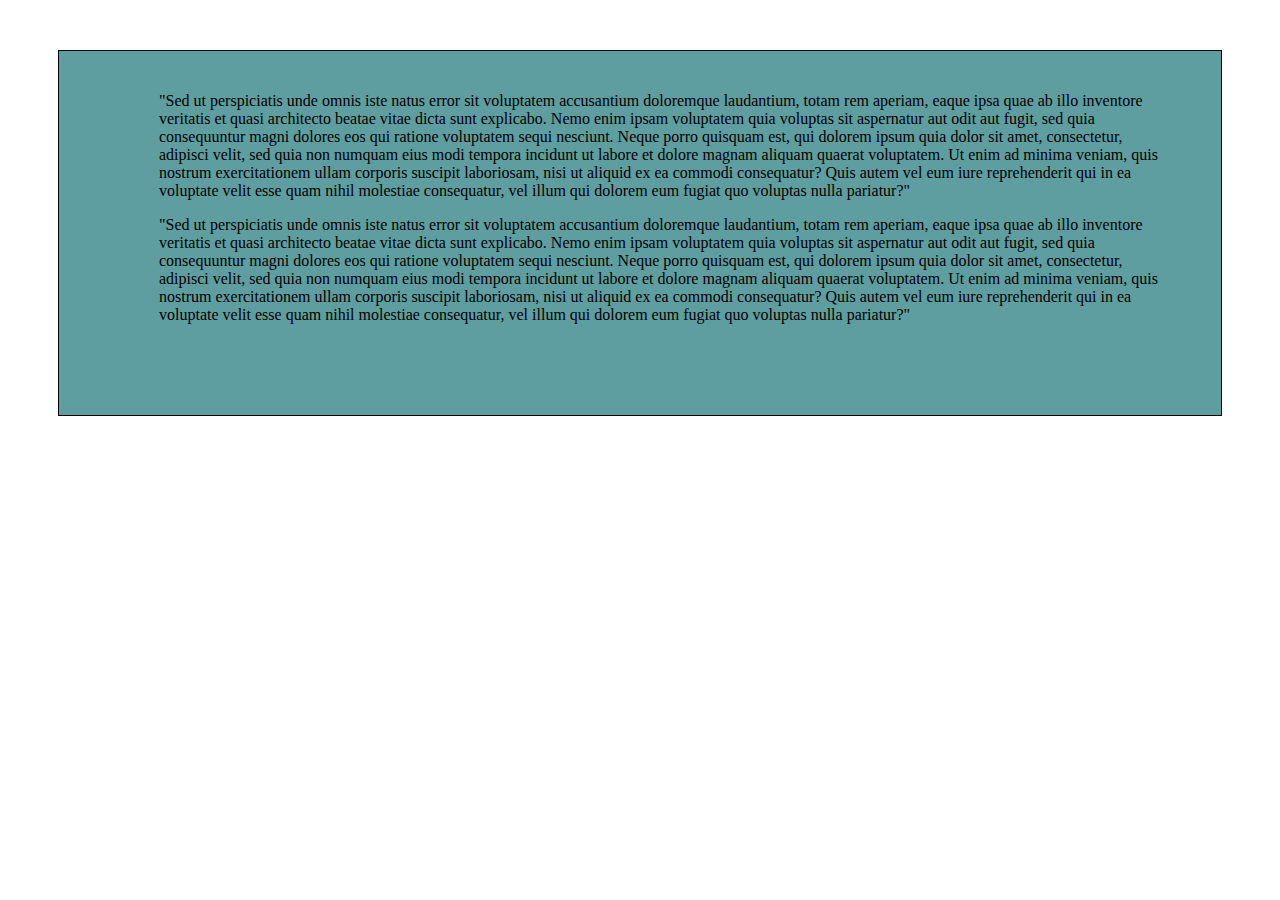
<file: CSS border/index.html>
<!DOCTYPE html>
<html lang="en">

<head>
    <meta charset="UTF-8">
    <meta name="viewport" content="width=device-width, initial-scale=1.0">
    <title>Border - padding</title>
    <link rel="stylesheet" href="./css/style.css">
</head>

<body>
    <div>
        <p>
            "Sed ut perspiciatis unde omnis iste natus error sit voluptatem accusantium doloremque laudantium, totam rem
            aperiam, eaque ipsa quae ab illo inventore veritatis et quasi architecto beatae vitae dicta sunt explicabo.
            Nemo enim ipsam voluptatem quia voluptas sit aspernatur aut odit aut fugit, sed quia consequuntur magni
            dolores eos qui ratione voluptatem sequi nesciunt. Neque porro quisquam est, qui dolorem ipsum quia dolor
            sit amet, consectetur, adipisci velit, sed quia non numquam eius modi tempora incidunt ut labore et dolore
            magnam aliquam quaerat voluptatem. Ut enim ad minima veniam, quis nostrum exercitationem ullam corporis
            suscipit laboriosam, nisi ut aliquid ex ea commodi consequatur? Quis autem vel eum iure reprehenderit qui in
            ea voluptate velit esse quam nihil molestiae consequatur, vel illum qui dolorem eum fugiat quo voluptas
            nulla pariatur?"
        </p> 
        <p>
            "Sed ut perspiciatis unde omnis iste natus error sit voluptatem accusantium doloremque laudantium, totam rem
            aperiam, eaque ipsa quae ab illo inventore veritatis et quasi architecto beatae vitae dicta sunt explicabo.
            Nemo enim ipsam voluptatem quia voluptas sit aspernatur aut odit aut fugit, sed quia consequuntur magni
            dolores eos qui ratione voluptatem sequi nesciunt. Neque porro quisquam est, qui dolorem ipsum quia dolor
            sit amet, consectetur, adipisci velit, sed quia non numquam eius modi tempora incidunt ut labore et dolore
            magnam aliquam quaerat voluptatem. Ut enim ad minima veniam, quis nostrum exercitationem ullam corporis
            suscipit laboriosam, nisi ut aliquid ex ea commodi consequatur? Quis autem vel eum iure reprehenderit qui in
            ea voluptate velit esse quam nihil molestiae consequatur, vel illum qui dolorem eum fugiat quo voluptas
            nulla pariatur?"
        </p>
    </div>

</body>

</html>
</file>
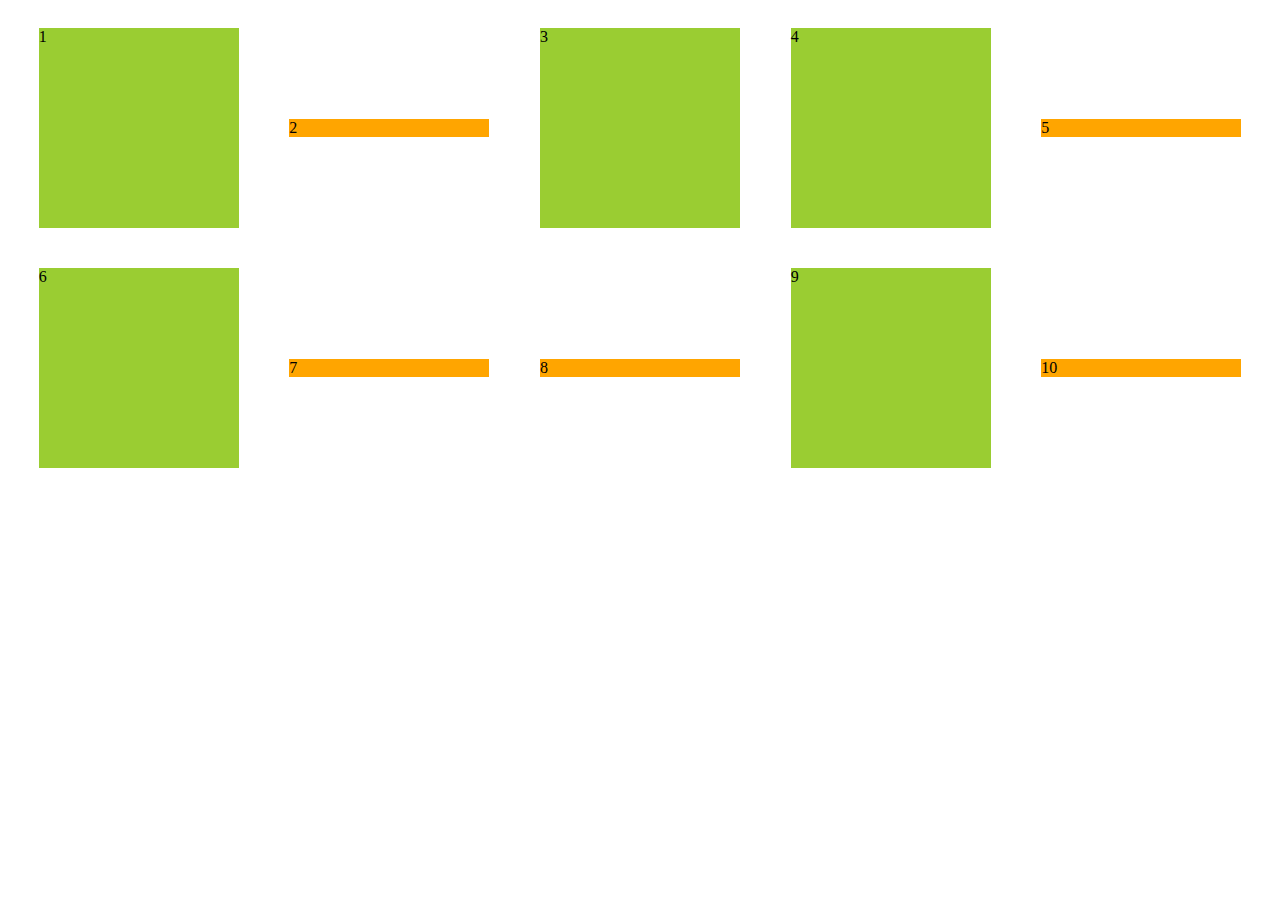
<file: CSS flexbox/index.html>
<!DOCTYPE html>
<html lang="en">
<head>
    <meta charset="UTF-8">
    <meta name="viewport" content="width=device-width, initial-scale=1.0">
    <title>Flex Direction</title>
    <link rel="stylesheet" href="./style.css">
</head>
<body>
    <div id="content">
        <div class="quadrado">1</div>
        <div class="quadrado2">2</div>
        <div class="quadrado">3</div>
        <div class="quadrado">4</div>
        <div class="quadrado2">5</div>
        <div class="quadrado">6</div>
        <div class="quadrado2">7</div>
        <div class="quadrado2">8</div>
        <div class="quadrado">9</div>
        <div class="quadrado2">10</div>

    </div>
    
</body>
</html>
</file>
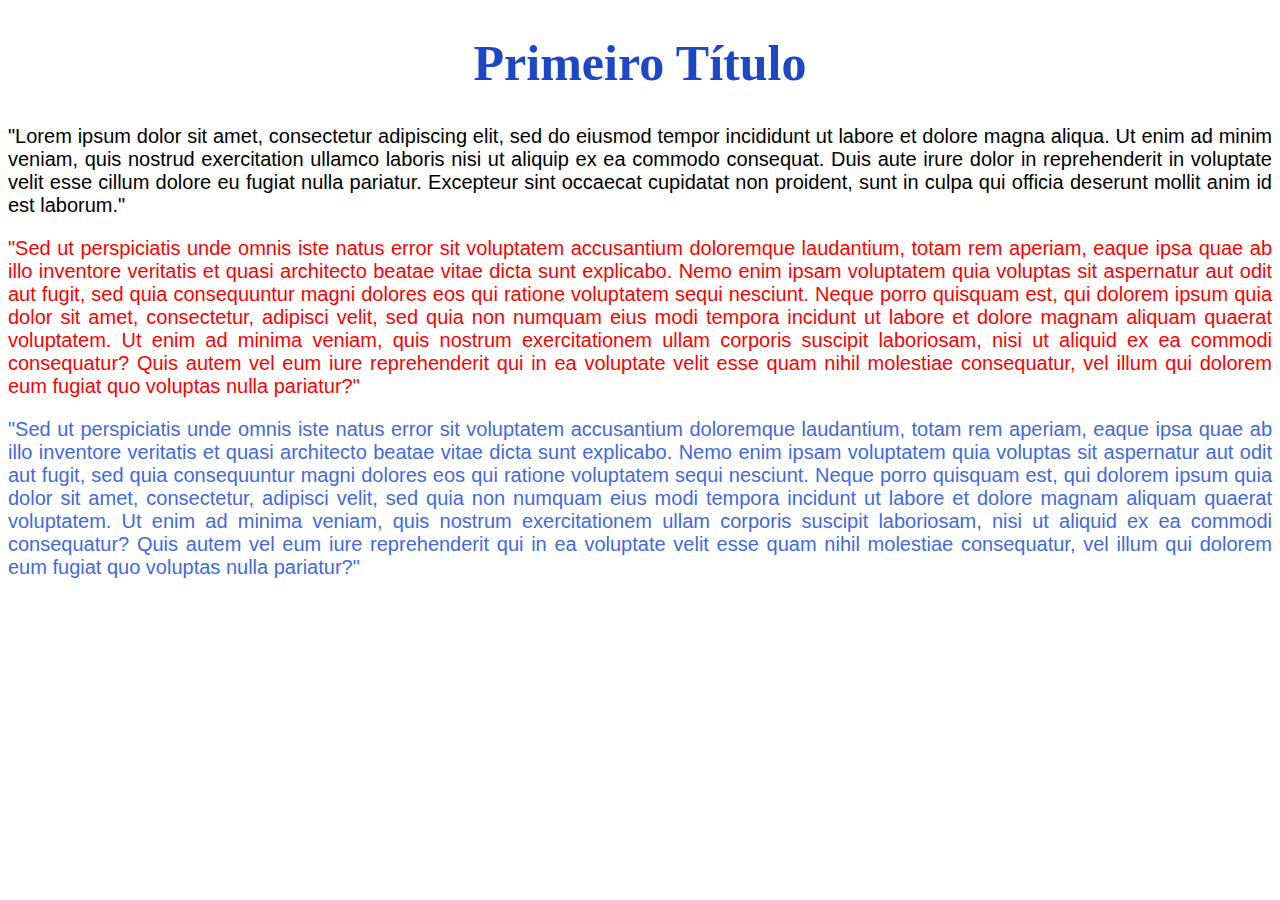
<file: introdução ao CSS/index.html>
<!DOCTYPE html>
<html lang="pt-br">

<head>
    <meta charset="UTF-8">
    <meta name="viewport" content="width=device-width, initial-scale=1.0">
    <title>Introdução ao CSS</title>
    <link rel="stylesheet" href="./css/style.css">
</head>

<body>
    <h1>Primeiro Título</h1>

    <p>
        "Lorem ipsum dolor sit amet, consectetur adipiscing elit, sed do eiusmod tempor incididunt ut labore et dolore
        magna aliqua. Ut enim ad minim veniam, quis nostrud exercitation ullamco laboris nisi ut aliquip ex ea commodo
        consequat. Duis aute irure dolor in reprehenderit in voluptate velit esse cillum dolore eu fugiat nulla
        pariatur. Excepteur sint occaecat cupidatat non proident, sunt in culpa qui officia deserunt mollit anim id est
        laborum."
    </p>

    <p class="texto-vermelho">
        "Sed ut perspiciatis unde omnis iste natus error sit voluptatem accusantium doloremque laudantium, totam rem
        aperiam, eaque ipsa quae ab illo inventore veritatis et quasi architecto beatae vitae dicta sunt explicabo. Nemo
        enim ipsam voluptatem quia voluptas sit aspernatur aut odit aut fugit, sed quia consequuntur magni dolores eos
        qui ratione voluptatem sequi nesciunt. Neque porro quisquam est, qui dolorem ipsum quia dolor sit amet,
        consectetur, adipisci velit, sed quia non numquam eius modi tempora incidunt ut labore et dolore magnam aliquam
        quaerat voluptatem. Ut enim ad minima veniam, quis nostrum exercitationem ullam corporis suscipit laboriosam,
        nisi ut aliquid ex ea commodi consequatur? Quis autem vel eum iure reprehenderit qui in ea voluptate velit esse
        quam nihil molestiae consequatur, vel illum qui dolorem eum fugiat quo voluptas nulla pariatur?"
    </p>
    <p id="linha3">
        "Sed ut perspiciatis unde omnis iste natus error sit voluptatem accusantium doloremque laudantium, totam rem
        aperiam, eaque ipsa quae ab illo inventore veritatis et quasi architecto beatae vitae dicta sunt explicabo. Nemo
        enim ipsam voluptatem quia voluptas sit aspernatur aut odit aut fugit, sed quia consequuntur magni dolores eos
        qui ratione voluptatem sequi nesciunt. Neque porro quisquam est, qui dolorem ipsum quia dolor sit amet,
        consectetur, adipisci velit, sed quia non numquam eius modi tempora incidunt ut labore et dolore magnam aliquam
        quaerat voluptatem. Ut enim ad minima veniam, quis nostrum exercitationem ullam corporis suscipit laboriosam,
        nisi ut aliquid ex ea commodi consequatur? Quis autem vel eum iure reprehenderit qui in ea voluptate velit esse
        quam nihil molestiae consequatur, vel illum qui dolorem eum fugiat quo voluptas nulla pariatur?" 
    </p>

    <p>
        
    </p>

</body>

</html>
</file>
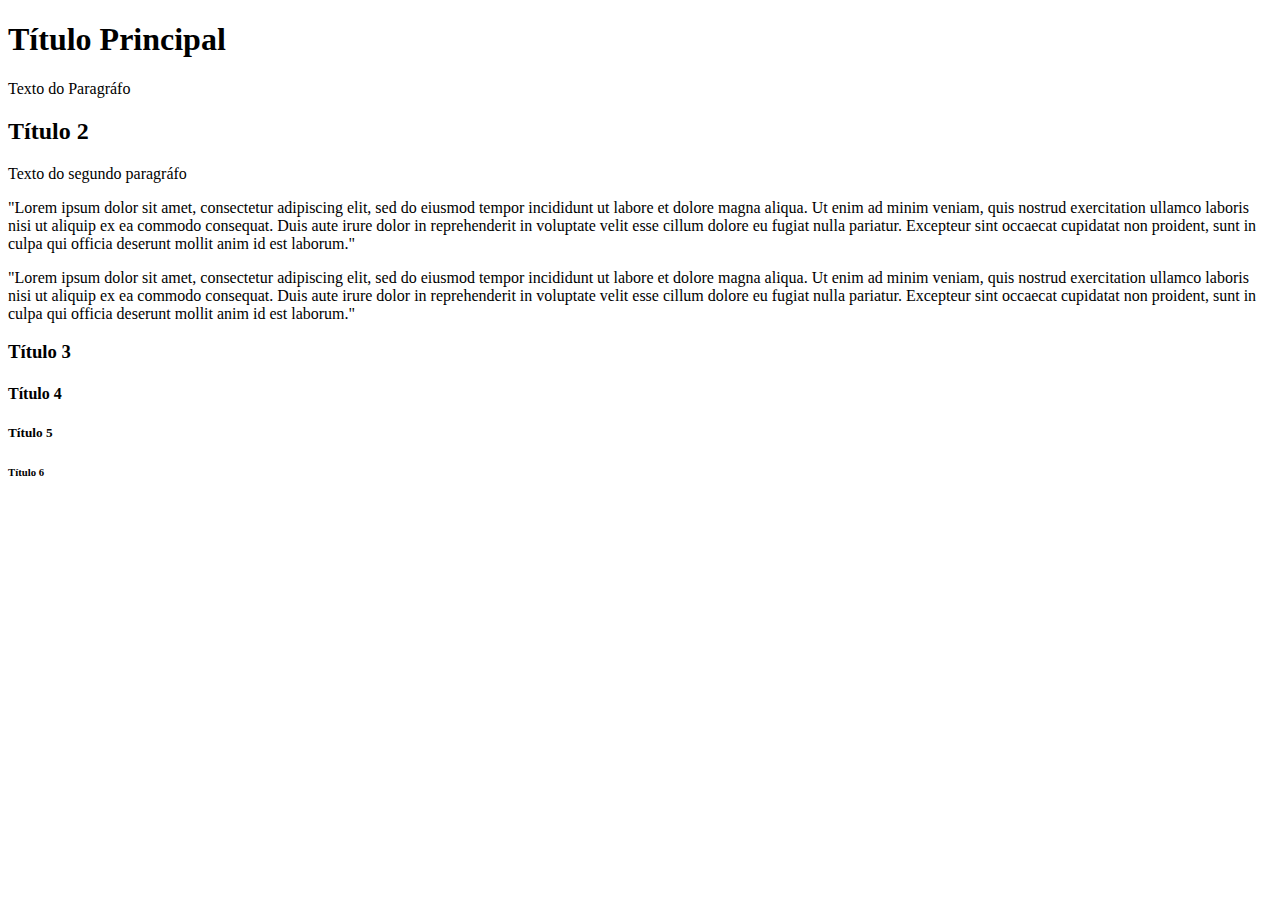
<file: HTML/elementos.html>
<!DOCTYPE html>
<html lang="pt-br">
<head>
    <meta charset="UTF-8">
    <meta name="viewport" content="width=device-width, initial-scale=1.0">
    <title>Elementos do HTML</title>
</head>
<body>
    <h1>Título Principal</h1>
    <p>Texto do Paragráfo</p>

    <h2>Título 2</h2>

    <p>Texto do segundo paragráfo</p>

    <p title="texto do título 2">
        "Lorem ipsum dolor sit amet, consectetur adipiscing elit, sed do eiusmod tempor incididunt ut labore et dolore magna aliqua. Ut enim ad minim veniam, quis nostrud exercitation ullamco laboris nisi ut aliquip ex ea commodo consequat. Duis aute irure dolor in reprehenderit in voluptate velit esse cillum dolore eu fugiat nulla pariatur. Excepteur sint occaecat cupidatat non proident, sunt in culpa qui officia deserunt mollit anim id est laborum."
    </p>

    <p>
        "Lorem ipsum dolor sit amet, consectetur adipiscing elit, sed do eiusmod tempor incididunt ut labore et dolore magna aliqua. Ut enim ad minim veniam, quis nostrud exercitation ullamco laboris nisi ut aliquip ex ea commodo consequat. Duis aute irure dolor in reprehenderit in voluptate velit esse cillum dolore eu fugiat nulla pariatur. Excepteur sint occaecat cupidatat non proident, sunt in culpa qui officia deserunt mollit anim id est laborum."
    </p>

    <h3>Título 3</h3>
    <h4>Título 4</h4>
    <h5>Título 5</h5>
    <h6>Título 6</h6>
</body>
</html>
</file>
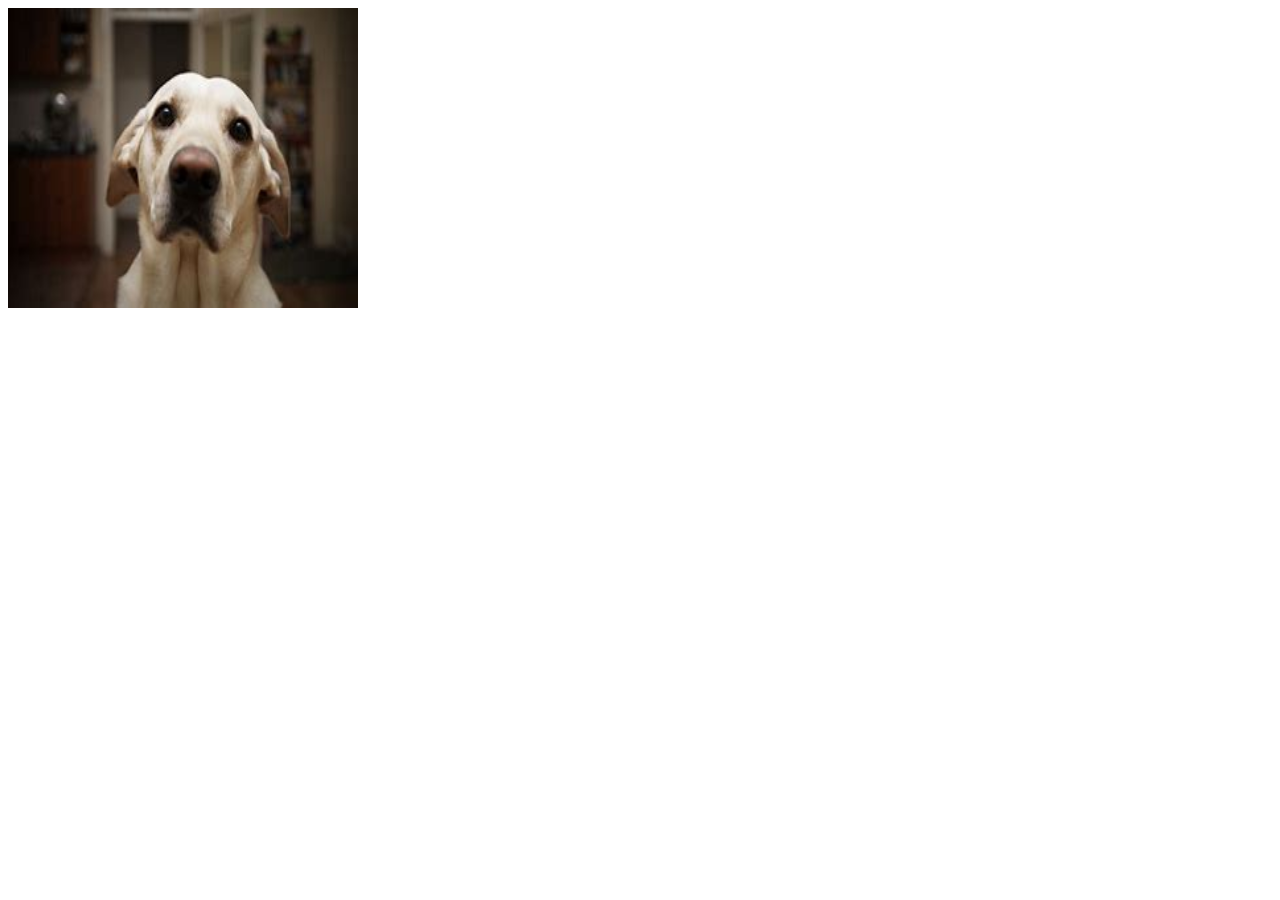
<file: HTML/imagens.html>
<!DOCTYPE html>
<html lang="en">
<head>
    <meta charset="UTF-8">
    <meta name="viewport" content="width=device-width, initial-scale=1.0">
    <title>Imagens</title>
</head>
<body>
    <img src="./imagem/OIP.jfif" alt="Cachorro OIP" height="300" width="350" >
    
</body>
</html>
</file>
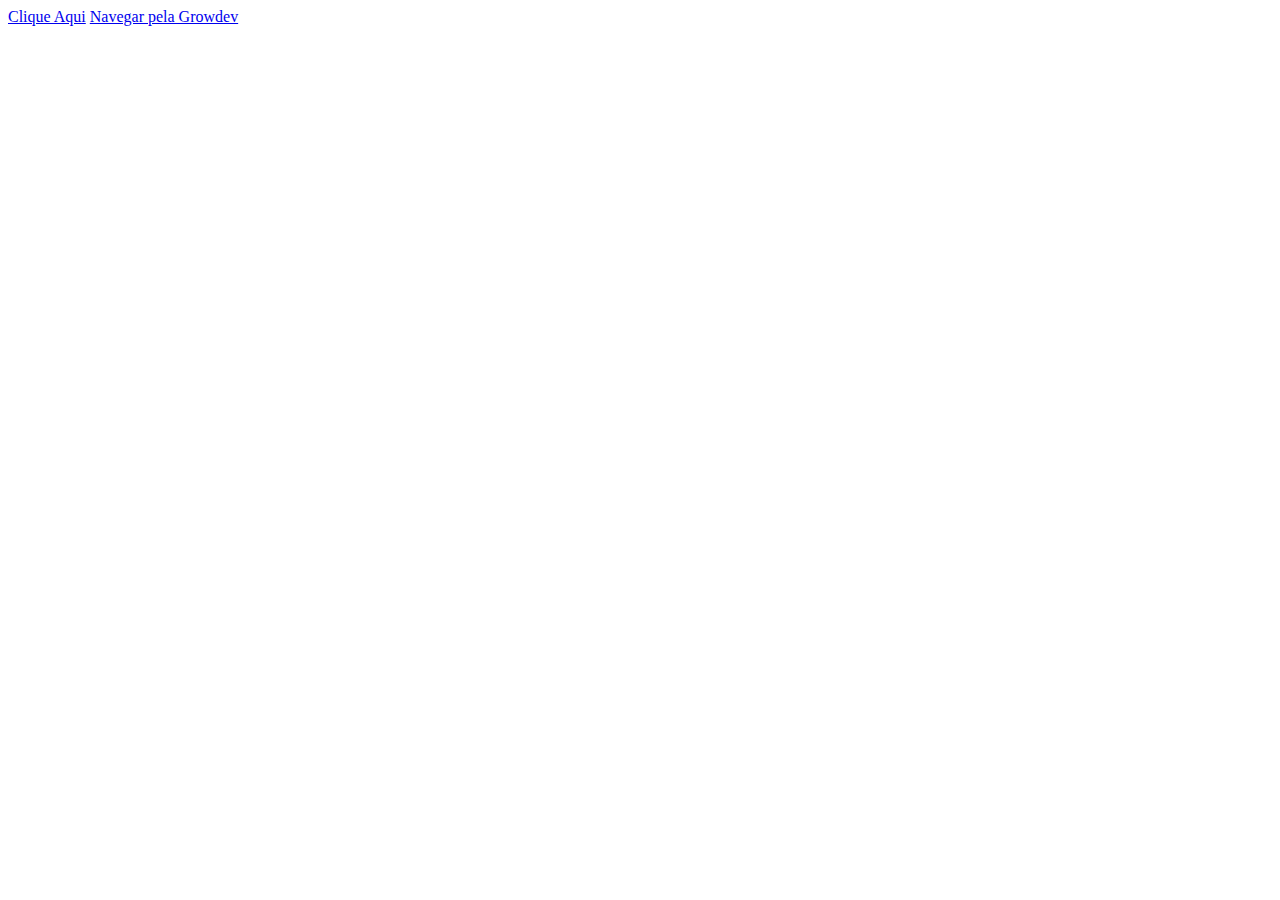
<file: HTML/links.html>
<!DOCTYPE html>
<html lang="pt-br">
<head>
    <meta charset="UTF-8">
    <meta name="viewport" content="width=device-width, initial-scale=1.0">
    <title>links</title>
</head>
<body>
    <a href="primeiro.html">Clique Aqui</a>

    <a href="http://www.growdev.com.br" target="_blank">Navegar pela Growdev</a>
    
</body>
</html>
</file>
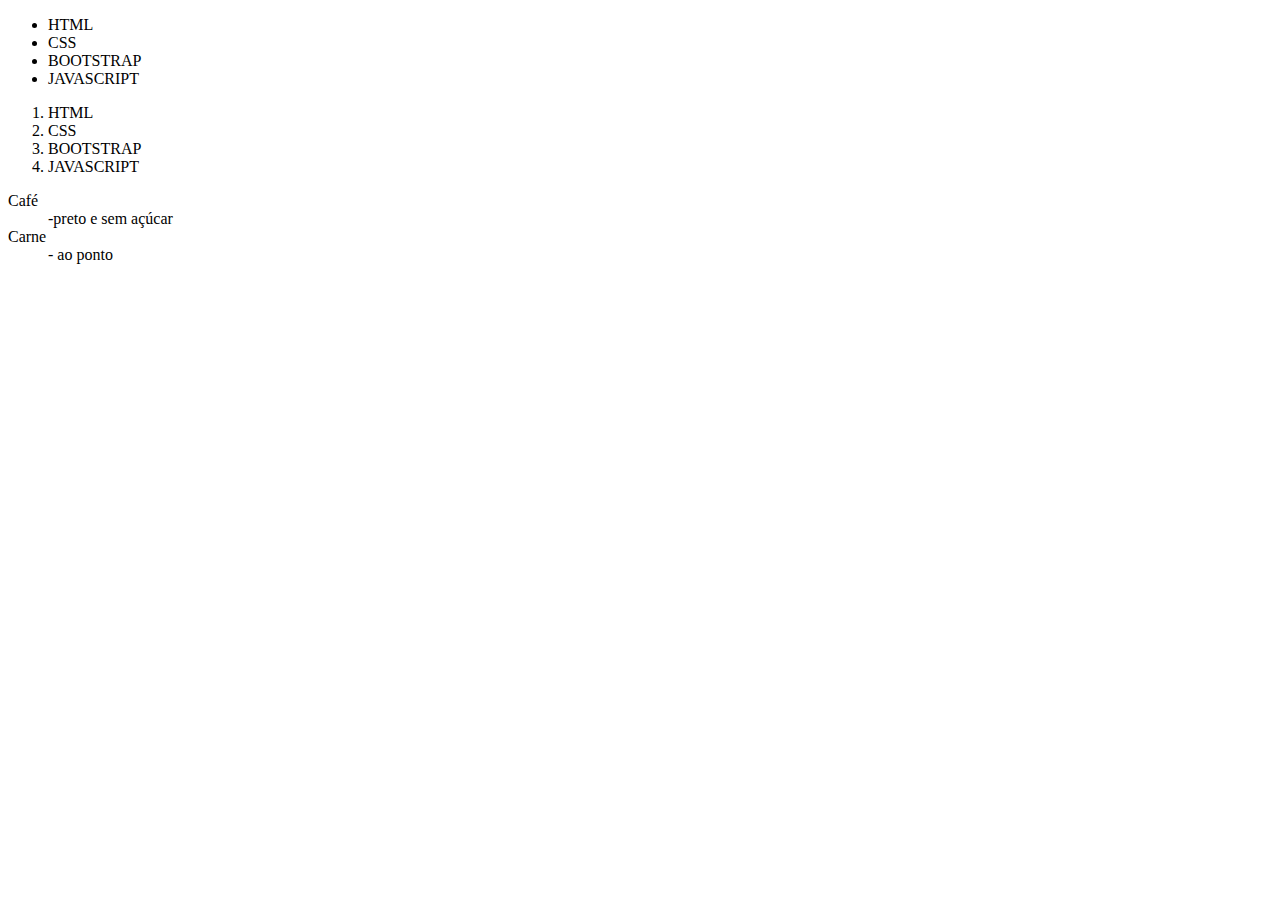
<file: HTML/listas.html>
<!DOCTYPE html>
<html lang="pt-br">
<head>
    <meta charset="UTF-8">
    <meta name="viewport" content="width=device-width, initial-scale=1.0">
    <title>LISTAS</title>
</head>
<body>
    <ul>
        <li>HTML</li>
        <li>CSS</li>
        <li>BOOTSTRAP</li>
        <li>JAVASCRIPT</li>
    </ul>

    <ol>
        <li>HTML</li>
        <li>CSS</li>
        <li>BOOTSTRAP</li>
        <li>JAVASCRIPT</li> 
    </ol>

    <dl>
        <dt>Café</dt>
        <dd>-preto e sem açúcar</dd>
        <dt>Carne</dt>
        <dd>- ao ponto</dd>

    </dl>
</body>
</html>
</file>
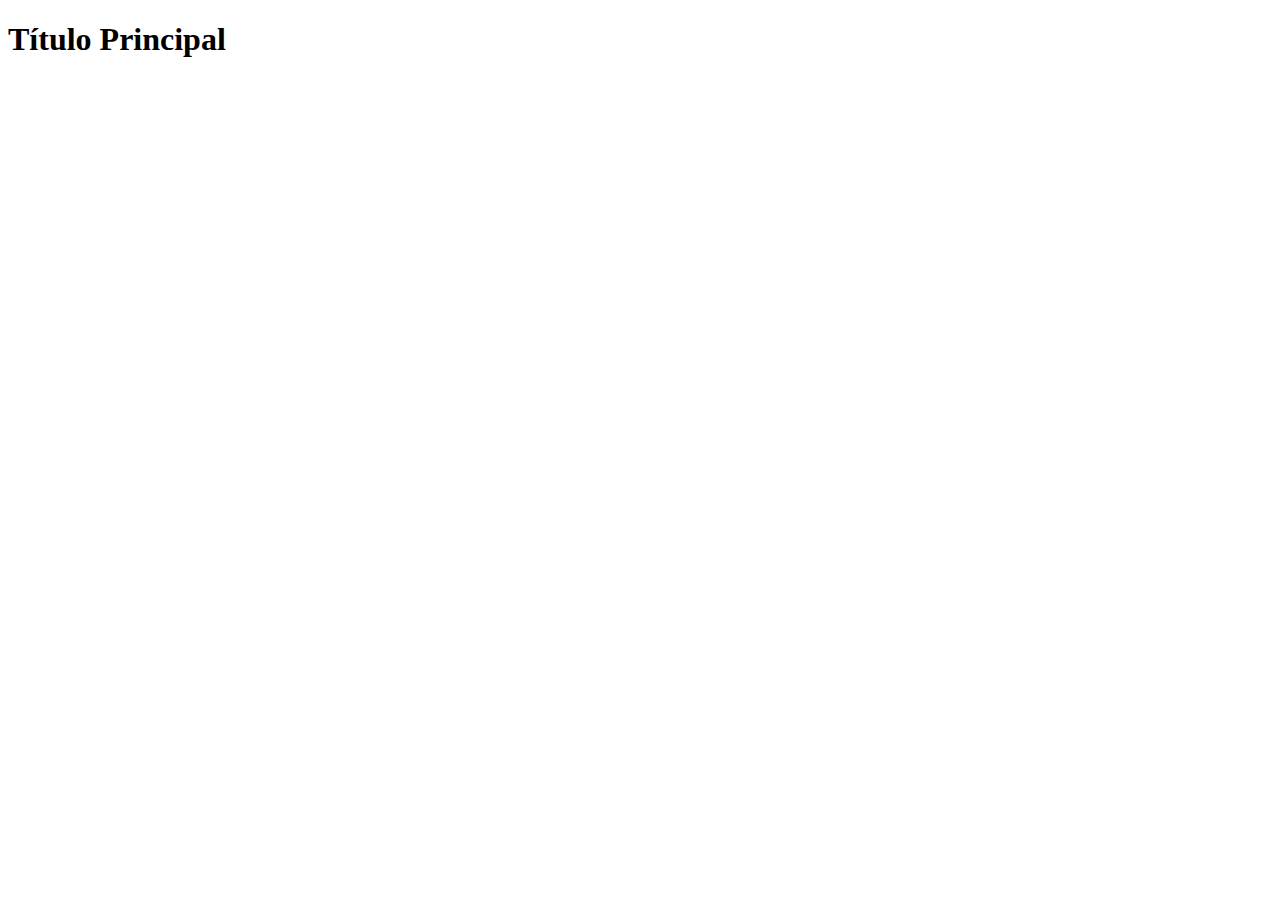
<file: HTML/primeiro.html>
<!DOCTYPE html>
<html lang="pt-br">
<head>
    <meta charset="UTF-8">
    <meta name="viewport" content="width=device-width, initial-scale=1.0">
    <title>Primeiro Arquivo HTML</title>
</head>
<body>
    <h1>Título Principal</h1>    
</body>
</html>
</file>
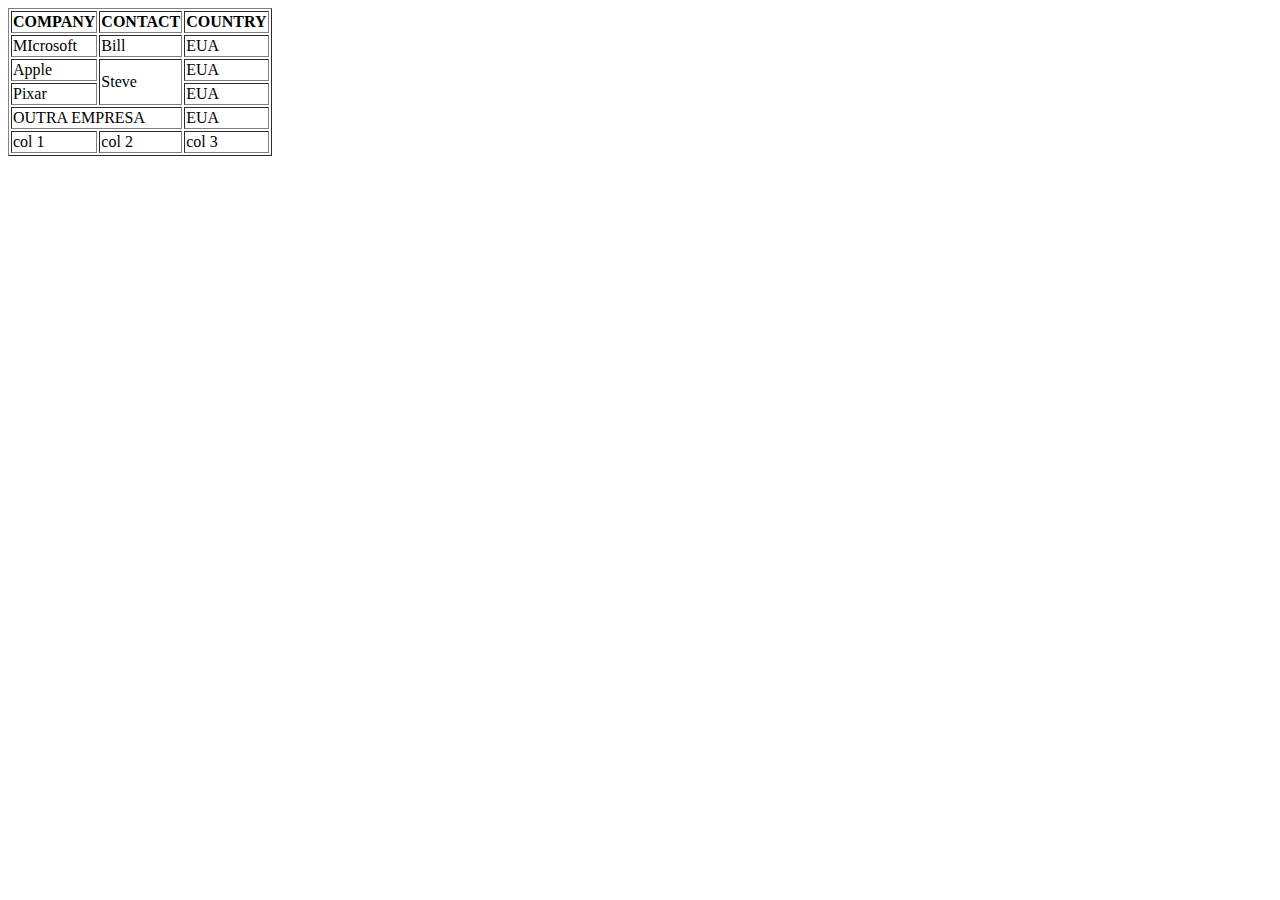
<file: HTML/tabelas.html>
<!DOCTYPE html>
<html lang="pt-br">
<head>
    <meta charset="UTF-8">
    <meta name="viewport" content="width=device-width, initial-scale=1.0">
    <title>Tabelas</title>
</head>
<body>
    <table border="1">
        <thead>
            <tr>
                <th>COMPANY</th>
                <th>CONTACT</th>
                <th>COUNTRY</th>
            </tr>

        </thead>
        <tbody>
            <tr>
                <td>MIcrosoft</td>
                <td>Bill</td>
                <td>EUA</td>
            </tr>
    
            <tr>
                <td>Apple</td>
                <td rowspan="2">Steve</td>
                <td>EUA</td>
            </tr>
    
            <tr>
                <td>Pixar</td>
                <td>EUA</td>
            </tr>
            <tr>
                <td colspan="2">OUTRA EMPRESA</td>
                <td>EUA</td>
            </tr>

        </tbody>
        <tfoot>
            <tr>
                <td>col 1</td>
                <td>col 2</td>
                <td>col 3</td>

            </tr>
        </tfoot>

        

    </table>
    
</body>
</html>
</file>
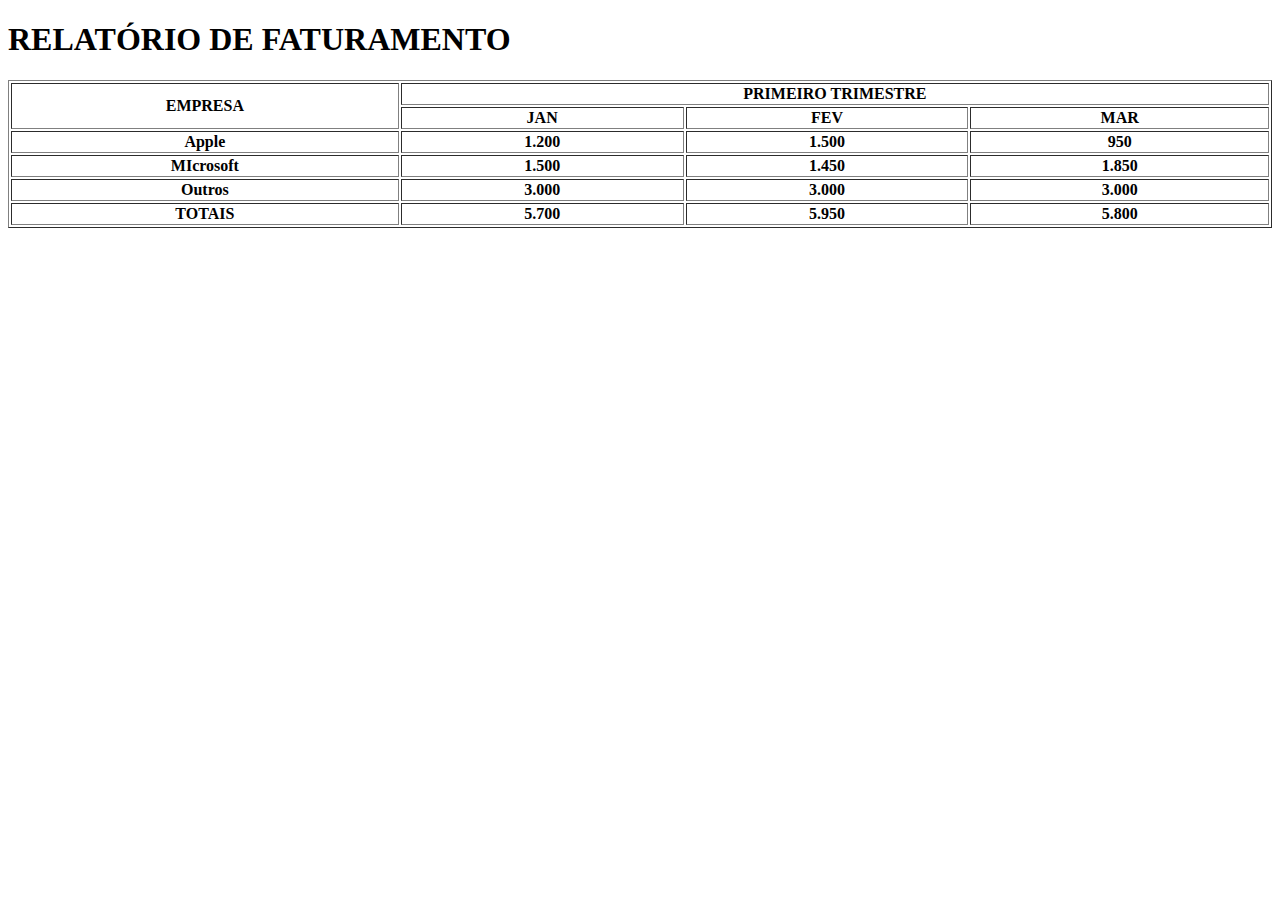
<file: HTML/tabelas2.html>
<!DOCTYPE html>
<html lang="en">
<head>
    <meta charset="UTF-8">
    <meta name="viewport" content="width=device-width, initial-scale=1.0">
    <title>Tabelas 2</title>
</head>
<body>
    <h1>RELATÓRIO DE FATURAMENTO</h1>

    <table border ="1" style="width: 100%;">
        <thead>
            <tr>
                <th rowspan="2">EMPRESA</th>
                <th colspan="3">PRIMEIRO TRIMESTRE</th>
            </tr>
            <tr>
                <th>JAN</th>
                <th>FEV</th>
                <th>MAR</th>
            </tr>

        </thead>
        <tbody>
            <tr>
                <th>Apple</th>
                <th>1.200</th>
                <th>1.500</th>
                <th>950</th>
            </tr>
            <tr>
                <th>MIcrosoft</th>
                <th>1.500</th>
                <th>1.450</th>
                <th>1.850</th>
            </tr>
            <tr>
                <th>Outros</th>
                <th>3.000</th>
                <th>3.000</th>
                <th>3.000</th>

            </tr>
        </tbody>
        <tfoot>
            <tr>
                <th>TOTAIS</th>
                <th>5.700</th>
                <th>5.950</th>
                <th>5.800</th>

            </tr>
        </tfoot>
        

    </table>
    
</body>
</html>
</file>
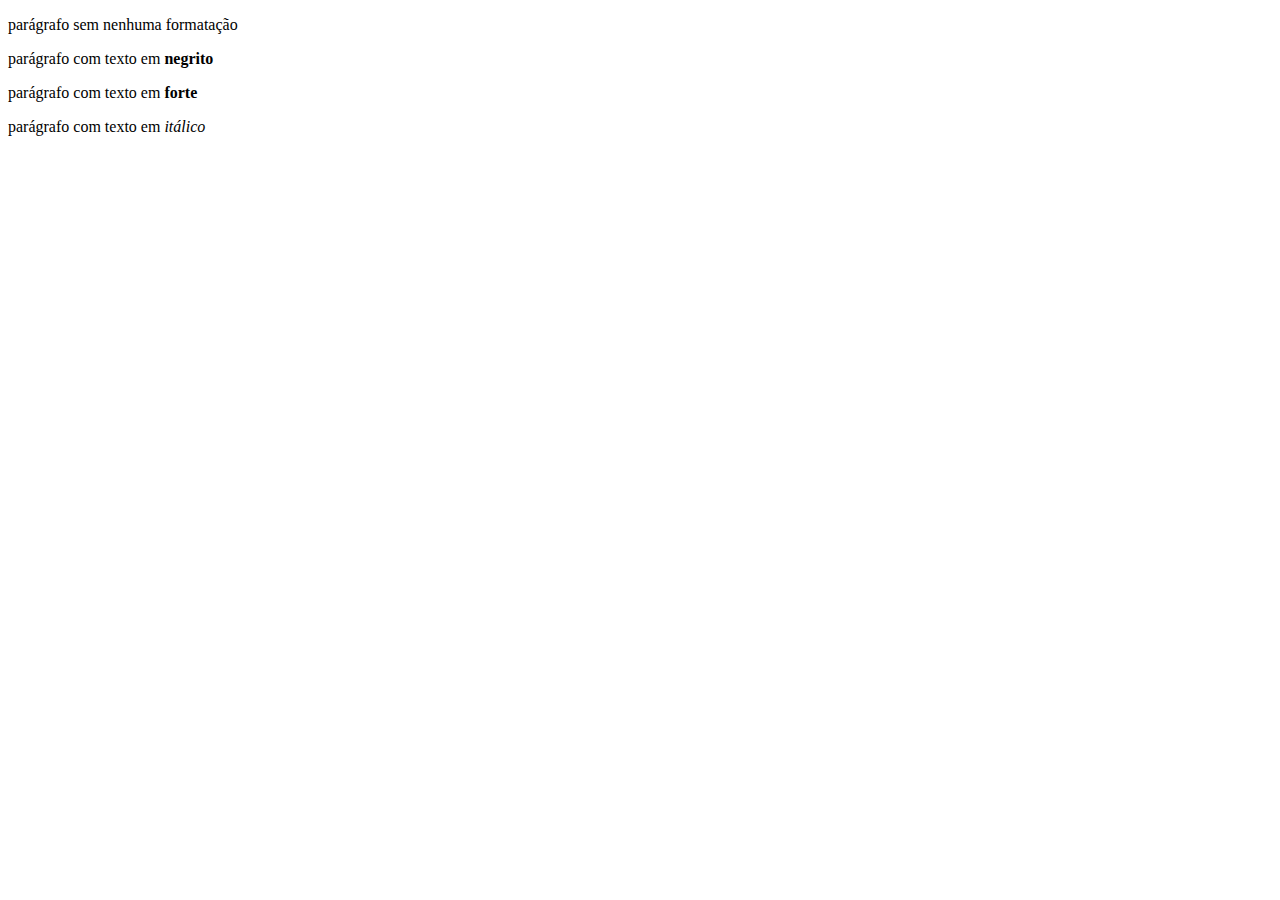
<file: HTML/Textos.html>
<!DOCTYPE html>
<html lang="pt-br">
<head>
    <meta charset="UTF-8">
    <meta name="viewport" content="width=device-width, initial-scale=1.0">
    <title>Textos e Formatação</title>
</head>
<body>
    <p>parágrafo sem nenhuma formatação</p>

    <p>parágrafo com texto em <b>negrito</b></p>

    <p>parágrafo com texto em <strong>forte</strong></p>

    <p>parágrafo com texto em <i>itálico</i></p>
</body>
</html>
</file>
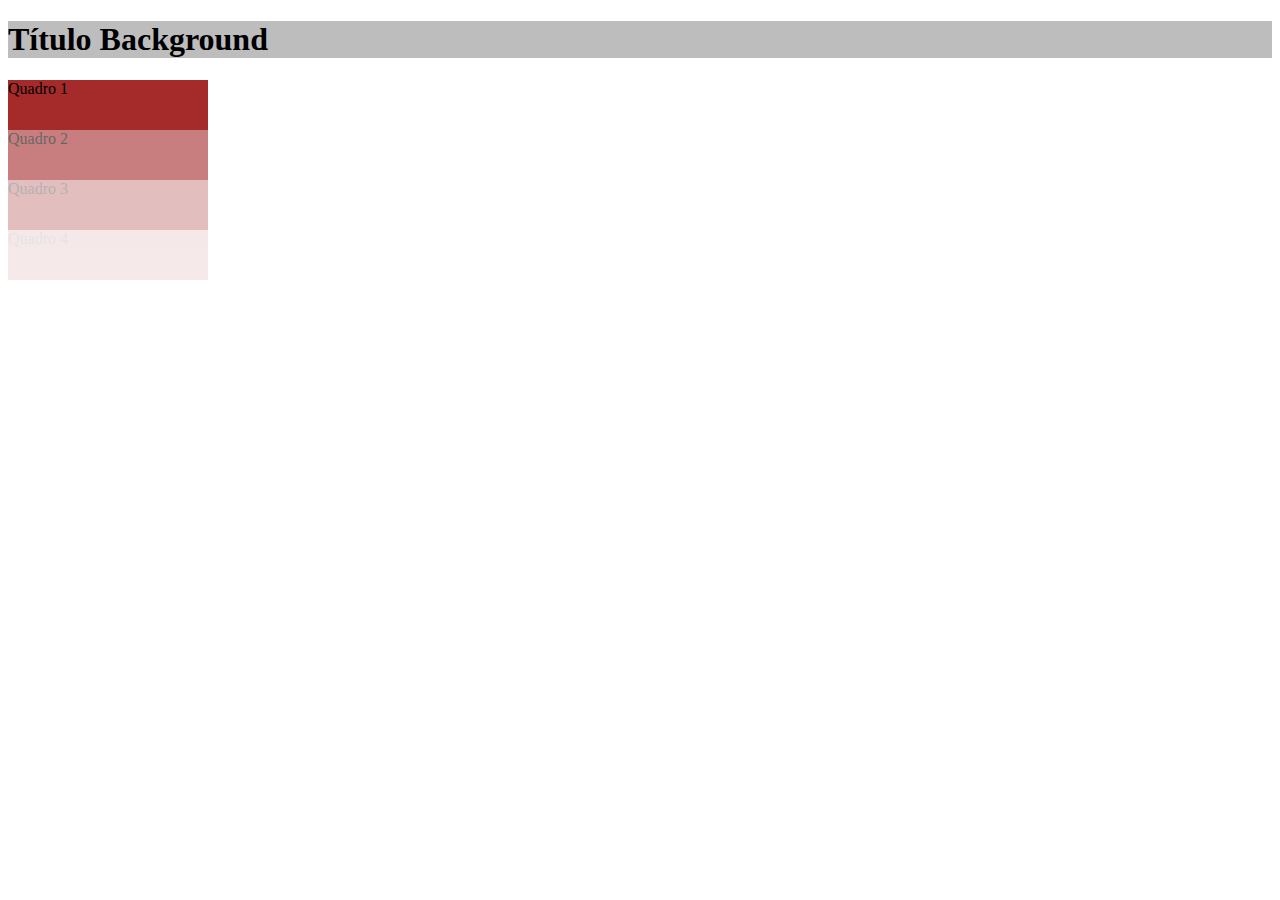
<file: introdução ao CSS/index2.html>
<!DOCTYPE html>
<html lang="pt-br">
<head>
    <meta charset="UTF-8">
    <meta name="viewport" content="width=device-width, initial-scale=1.0">
    <title>Document</title>
    <link rel="stylesheet" href="./css/style2.css">
</head>
<body>
    <h1>Título Background</h1>
    
    <div>
        Quadro 1
    </div>
    
    <div id="quadro2">
        Quadro 2
    </div>

    <div id="quadro3">
        Quadro 3
    </div>

    <div id="quadro4">
        Quadro 4
    </div>
</body>
</html>
</file>
<file: CSS border/css/style.css>
div{
    border: 1px solid black;
    margin: 50px;
    background-color: cadetblue; 
    /*TOP / RIGHT / BOTTON / LEFT*/
    padding: 25px 50px 75px 100px;

}
</file>
<file: CSS flexbox/style.css>
#content{
    display: flex;
    flex-direction: row;
    flex-wrap: wrap;
    justify-content: space-evenly;
    align-items:center;
}
.quadrado{
    background-color: yellowgreen;
    height: 200px;
    width: 200px;
    margin: 20px;
}
.quadrado2{
    background-color: orange;
    width: 200px;
    margin: 20px;
}
</file>
<file: introdução ao CSS/css/style.css>
h1 {
    color:#1d47c4;
    text-align: center;
    font-size: 50px;
    font-family: Georgia, 'Times New Roman', Times, serif;
}
body{
    font-family:sans-serif;
    font-size: 20px;
    text-align: justify;
}
.texto-vermelho{
    color: red;
}
#linha3{
    color: royalblue;
}
</file>
<file: introdução ao CSS/css/style2.css>
h1{
    background-color: rgb(189, 189, 189);
}
div{
    height: 50px;
    width: 200px;
    background-color: brown;
}
/*Estilo do Quadro principal*/
#quadro2{
    opacity: 0.6;
}
/*Estilo do segundo quadro*/
#quadro3{
    opacity: 0.3;
}
/*Estilo do terceiro quadro*/
#quadro4{
    opacity: 0.1;
}
</file>
